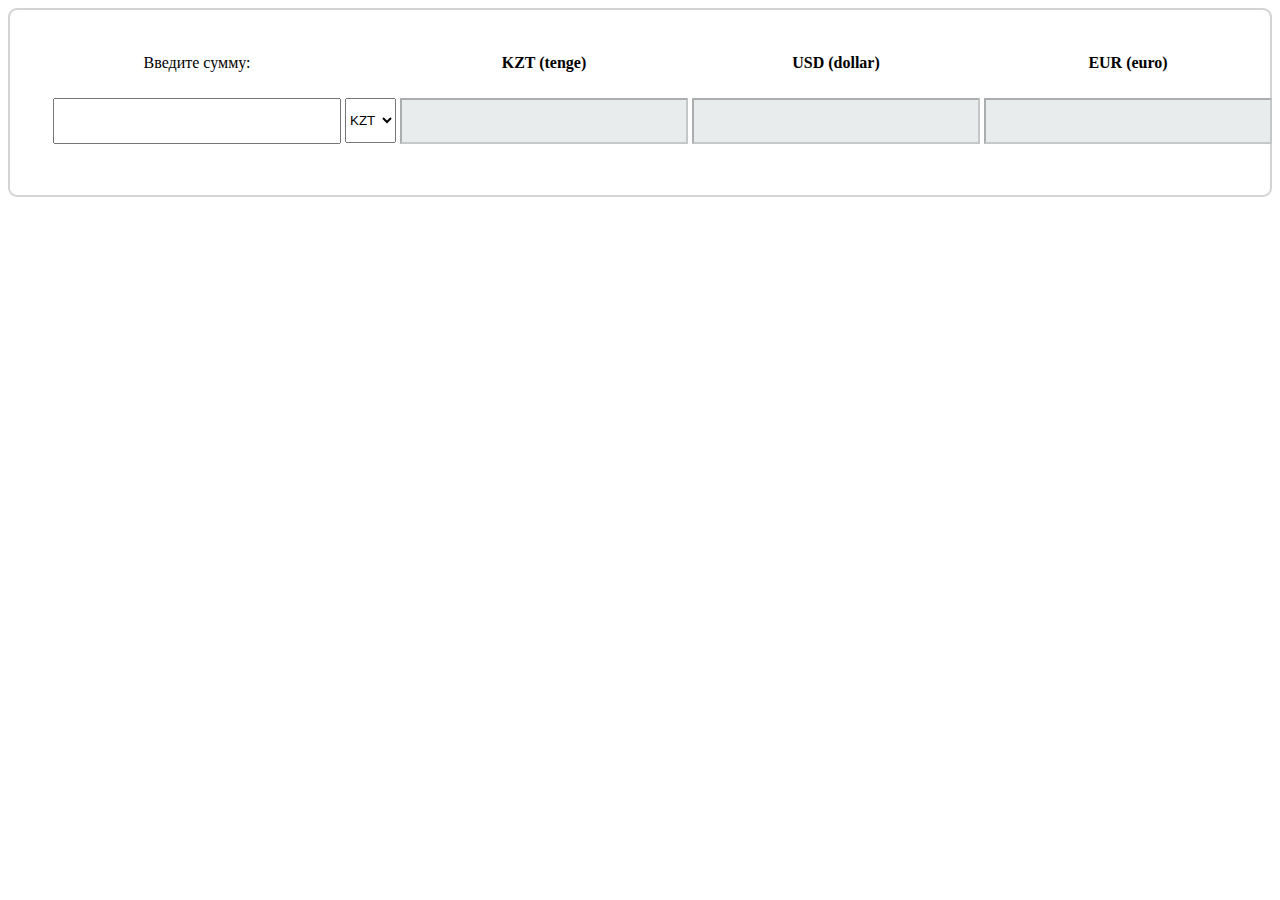
<file: SpringTask3/index.html>
<!DOCTYPE html>
<html lang="en">
<head>
    <meta charset="UTF-8">
    <title>Title</title>
    <link rel="stylesheet" href="style.css">
</head>
<body>
    <div class="main">
        <div class="content">
            <table class="table">
                <tr>
                    <th><p>Введите сумму:</p></th>
                    <th><h4></h4></th>
                    <th><h4>KZT (tenge)</h4></th>
                    <th><h4>USD (dollar)</h4></th>
                    <th><h4>EUR (euro)</h4></th>
                </tr>
                <tr>
                    <td><input id="kz-inp" class="inputs" type="number"></td>
                    <td>
                        <select class="select">
                            <option>KZT</option>
                            <option>USD</option>
                            <option>EUR</option>
                        </select>
                    </td>
                    <td><input id="1kzt" class="inputs1" disabled></td>
                    <td><input id="1usd" class="inputs1" disabled></td>
                    <td><input id="1eur" class="inputs1" disabled></td>
                </tr>
            </table>
        </div>
    </div>
<script src="script.js"></script>
</body>
</html>
</file>
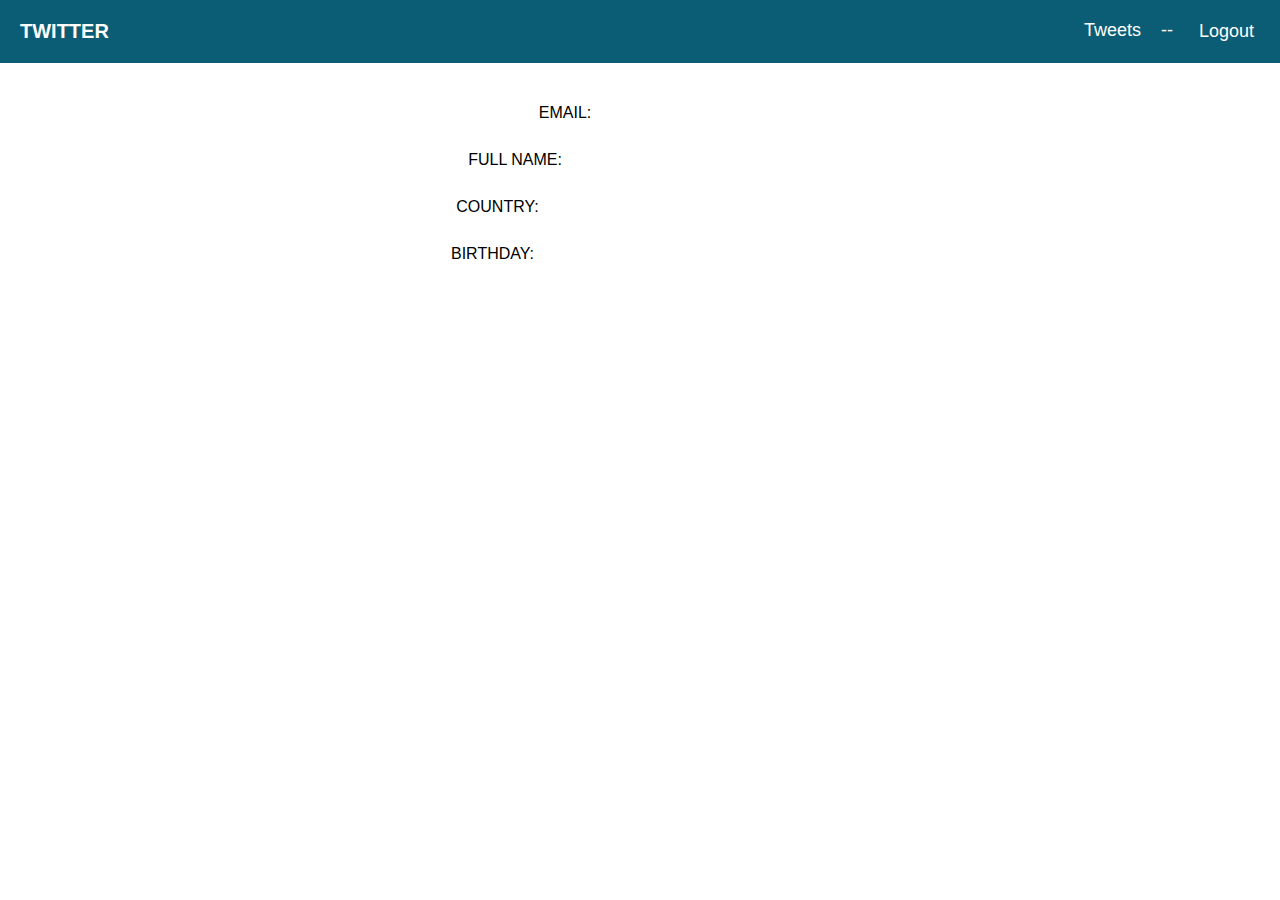
<file: SpringTask4/profile.html>
<!DOCTYPE html>
<html lang="en">
<head>
    <meta charset="UTF-8">
    <title>Title</title>
    <link rel="stylesheet" href="style.css">
</head>
<body>
<div class="content">
    <div class="navbar">
        <div class="logo">
            <a href="#" class="logoButton">
                <strong>TWITTER</strong>
            </a>
        </div>
        <div class="navMenu">
            <div>
                <a href="#" class="menuButton">Tweets</a>
            </div>
            <div>
                <a href="#" class="menuButton" id="profile">--</a>
            </div>
            <form action="login.html" method="post" id="logoutForm" class="logoutStyle">
                <button type="submit" class="menuButton">Logout</button>
            </form>
        </div>
    </div>

    <div class="main">
        <div>
            <div class="registerForm">
                <div>
                    <h1 id="welcome"></h1>
                </div>
                <div class="field-email">
                    <div>
                        <label for="email">EMAIL:</label>
                    </div>
                    <div class="input">
                        <h3 id="email"></h3>
                    </div>
                </div>
                <div class="field-full">
                    <div>
                        <label for="fullName">FULL NAME:</label>
                    </div>
                    <div class="input">
                        <h3 id="fullName"></h3>
                    </div>
                </div>
                <div class="field-country">
                    <div>
                        <label for="country">COUNTRY:</label>
                    </div>
                    <div class="input">
                        <h3 id="country"></h3>
                    </div>
                </div>
                <div class="field-date">
                    <div>
                        <label for="birthdate">BIRTHDAY:</label>
                    </div>
                    <div class="input">
                        <h3 id="birthdate"></h3>
                    </div>
                </div>
            </div>
        </div>
    </div>
</div>
<script src="profile.js"></script>
</body>
</html>
</file>
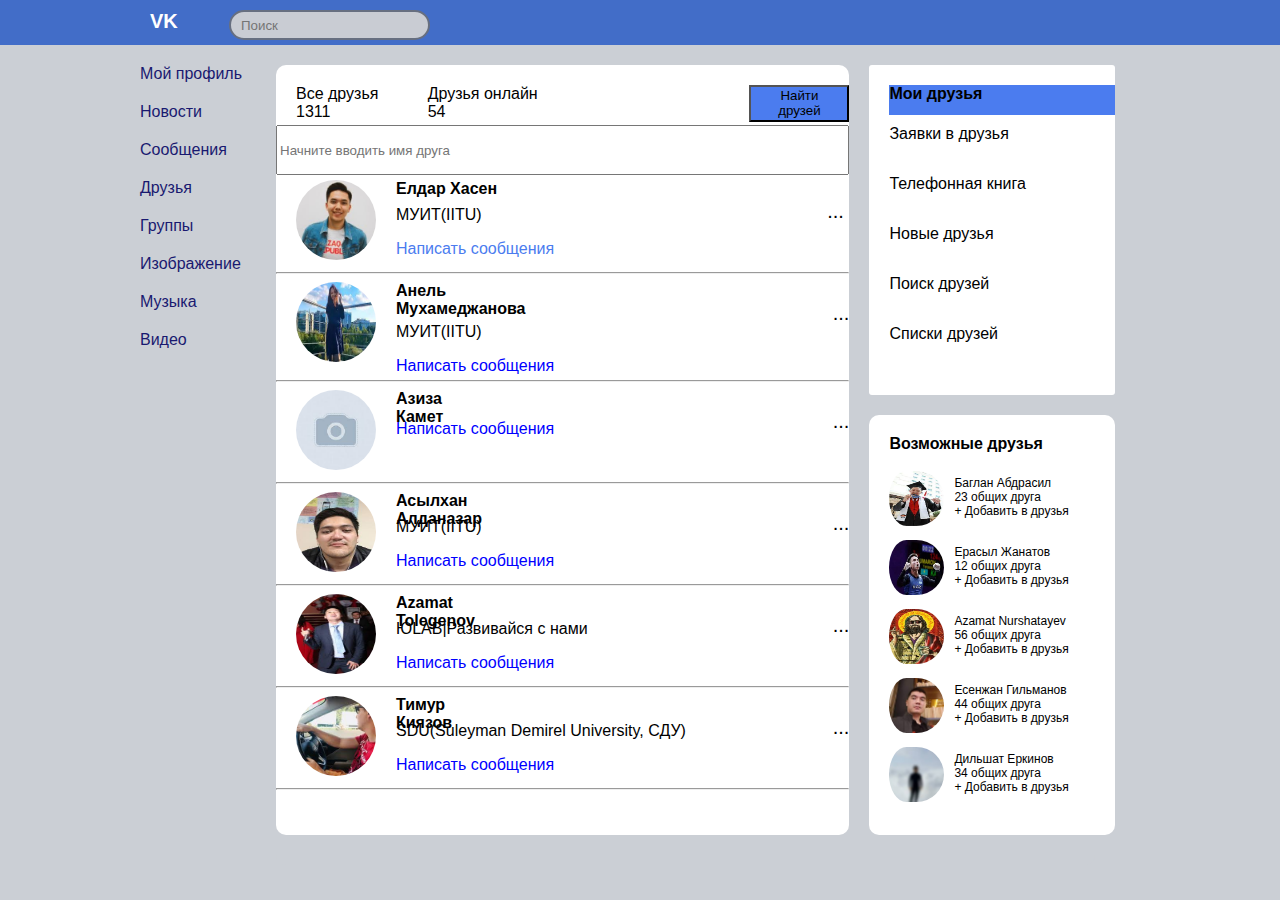
<file: Springtask2/VK/index1.html>
<!DOCTYPE html>
<html lang="en">
<head>
    <meta charset="UTF-8">
    <title>Title</title>
  <link rel="stylesheet" href="style.css">
</head>
<body>
<div >
  <div class="navbar">
    <div class="logo" style="margin-left: 140px; width:70%">
      <a href="#" class="logoButton">
        <strong>VK</strong>
      </a>
    </div>
    <div  style="margin-right: 840px">
      <input class="search" placeholder="Поиск" type="search" name="">
    </div>
  </div>
  <div class="main">
    <div class="menu">
      <div class="menuItem">
        <a href="" class="sslka1">Мой профиль</a>
      </div>
      <div class="menuItem">
        <a href="" class="sslka1">Новости</a>
      </div>
      <div class="menuItem">
        <a href="" class="sslka1">Сообщения</a>
      </div>
      <div class="menuItem">
        <a href="" class="sslka1">Друзья</a>
      </div>
      <div class="menuItem">
        <a href="" class="sslka1">Группы</a>
      </div>
      <div class="menuItem">
        <a href="" class="sslka1">Изображение</a>
      </div>
      <div class="menuItem">
        <a href="" class="sslka1">Музыка</a>
      </div>
      <div class="menuItem">
        <a href="" class="sslka1">Видео</a>
      </div>
    </div>
    <div class="content">
      <div class="mainContent">
        <div class="leftContent">

          <div class="profile">
            <div style="padding-top: 20px;">
              <div class="profItem1">Мои друзья</div>
              <div class="profItem">Заявки в друзья</div>
              <div class="profItem">Телефонная книга</div>
              <div class="profItem">Новые друзья</div>
              <div class="profItem">Поиск друзей</div>
              <div class="profItem">Списки друзей</div>
            </div>
          </div>
          <div class="friends">
            <div style="padding-left:20px"><strong>Возможные друзья</strong></div>
            <br>
            <div style="display:flex; padding-left:10px">
              <div>
                <img style="border-radius: 65px; padding-left: 10px;" width="55" height="55" src="Без%20названия.jpg">
              </div>
              <div style="font-size: 12px; margin-left: 10px; margin-top: 5px">
                Баглан Абдрасил <br>
                23 общих друга<br>
                + Добавить в друзья
              </div>
            </div>
            <div style="display:flex; padding-left:10px; margin-top: 10px">
              <div>
                <img style="border-radius: 65px; padding-left: 10px;" width="55" height="55" src="ерасыл.jpg">
              </div>
              <div style="font-size: 12px; margin-left: 10px; margin-top: 5px">
                Ерасыл Жанатов <br>
                12 общих друга<br>
                + Добавить в друзья
              </div>
            </div>
            <div style="display:flex; padding-left:10px; margin-top: 10px">
              <div>
                <img style="border-radius: 65px; padding-left: 10px;" width="55" height="55" src="azamat.jpg">
              </div>
              <div style="font-size: 12px; margin-left: 10px; margin-top: 5px">
                Azamat Nurshatayev <br>
                56 общих друга<br>
                + Добавить в друзья
              </div>
            </div>
            <div style="display:flex; padding-left:10px; margin-top: 10px">
              <div>
                <img style="border-radius: 65px; padding-left: 10px;" width="55" height="55" src="esen.jpg">
              </div>
              <div style="font-size: 12px; margin-left: 10px; margin-top: 5px">
                Есенжан Гильманов <br>
                44 общих друга<br>
                + Добавить в друзья
              </div>
            </div>
            <div style="display:flex; padding-left:10px; margin-top: 10px">
              <div>
                <img style="border-radius: 65px; padding-left: 10px;" width="55" height="55" src="dil.jpg">
              </div>
              <div style="font-size: 12px; margin-left: 10px; margin-top: 5px">
                Дильшат Еркинов <br>
                34 общих друга<br>
                + Добавить в друзья
              </div>
            </div>
          </div>

        </div>
        <div class="rightContent">
          <div>
            <div class="posts">
              <div style="display:flex;">
                <div style="margin-left:20px">Все друзья 1311</div>
                <div style="margin-left:20px">Друзья онлайн 54</div>
                <div style="margin-left: 200px; height:40px">
                  <button style="background-color: #4B7CEF; width:100px;height:37px; padding-bottom: 10px">Найти друзей</button>
                </div>
              </div>
              <div ><input style="height: 50px; width: 100%;" type="search" placeholder="Начните вводить имя друга"></div>
              <div style="display:flex; padding-left:20px;padding-top:5px;">
                <div>
                  <img style="border-radius: 50px;" width="80" height="80" src="Без%20названия%20(1).jpg">
                </div>
                <div style="padding-left:20px; height: 30px;">
                  <div style="display:flex; height:10px">
                    <strong>Елдар Хасен</strong>
                    <p style="margin-left:330px; font-size:20px;">...</p>
                  </div>
                  <p>МУИТ(IITU)</p>
                  <div style="height: 10px">
                    <a style="color: #4B7CEF;" class="sslka">Написать сообщения</a>
                  </div>
                </div>
              </div>
              <hr>
              <div style="display:flex; padding-left:20px;">
                <div > <img style="border-radius: 50px;" width="80" height="80" src="Без%20названия%20(2).jpg">

                </div>
                <div style="padding-left:20px; height: 90px;">
                  <div style="display:flex; height: 25px">
                    <strong>Анель Мухамеджанова</strong>
                    <p style="margin-left:256px; font-size:20px;">...</p></div>
                  <p>МУИТ(IITU)</p>
                  <div style="height: 10px">
                    <a href="" class="sslka">Написать сообщения</a>
                  </div>
                </div>
              </div>
              <hr>
              <div style="display:flex; padding-left:20px;">
                <div > <img style="border-radius: 50px;" width="80" height="80" src="images.jpg">

                </div>
                <div style="padding-left:20px; height: 30px;">
                  <div style="display:flex; height:10px">
                    <strong >Азиза Камет</strong>
                    <p style="margin-left:342px; font-size:20px;">...</p></div>
                  <div style="height: 10px; margin-top: 20px">
                    <a class="sslka">Написать сообщения</a>
                  </div>
                </div>
              </div>
              <hr>
              <div style="display:flex; padding-left:20px;">
                <div > <img style="border-radius: 50px;" width="80" height="80" src="Без%20названия%20(3).jpg">

                </div>
                <div style="padding-left:20px; height: 30px;">
                  <div style="display:flex; height:10px">
                    <strong>Асылхан Алданазар</strong>
                    <p style="margin-left:279px; font-size:20px;">...</p></div>
                  <p>МУИТ(IITU)</p>
                  <div style="height: 10px">
                    <a href="" class="sslka">Написать сообщения</a>
                  </div>
                </div>
              </div>
              <hr>
              <div style="display:flex; padding-left:20px;">
                <div ><img style="border-radius: 50px;" width="80" height="80" src="Без%20названия%20(4).jpg">
                </div>
                <div style="padding-left:20px; height: 30px;">
                  <div style="display:flex; height:10px">
                    <strong>Azamat Tolegenov</strong>
                    <p style="margin-left:300px; font-size:20px;">...</p></div>
                  <p>ЮLAB|Развивайся с нами</p>
                  <div style="height: 10px">
                    <a href="" class="sslka">Написать сообщения</a>
                  </div>
                </div>
              </div>
              <hr>
              <div style="display:flex; padding-left:20px;">
                <div>
                  <img style="border-radius: 50px;" width="80" height="80" src="Без%20названия%20(5).jpg">

                </div>
                <div style="padding-left:20px; height: 30px;">
                  <div style="display:flex; height:10px">
                    <strong>Тимур Киязов</strong>
                    <p style="margin-left:330px; font-size:20px;">...</p></div>
                  <p>SDU(Suleyman Demirel University, СДУ)</p>
                  <div style="height: 10px">
                    <a class="sslka">Написать сообщения</a>
                  </div>
                </div>
              </div>
              <hr>
            </div>
          </div>
        </div>
      </div>
    </div>
  </div>
</div>
</body>
</html>
</file>
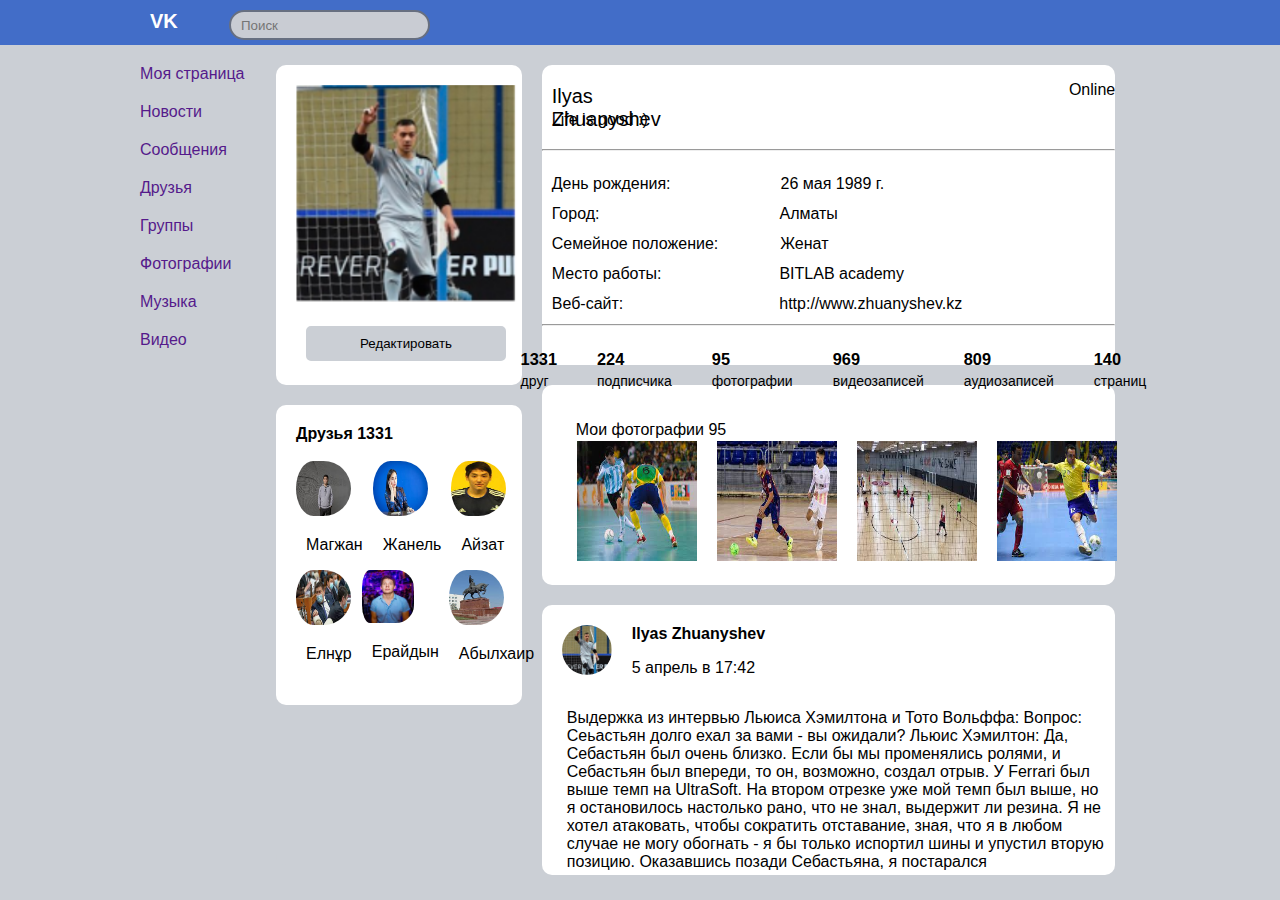
<file: Springtask2/VK/index2.html>
<!DOCTYPE html>
<html lang="en">
<head>
    <meta charset="UTF-8">
    <title>First</title>
    <link rel="stylesheet" href="style2.css">
</head>
<body>
<div>
    <div class="navbar">
        <div class="logo" style="margin-left: 140px; width:70%">
            <div class="logoButton">
                <strong>VK</strong>
            </div>
        </div>
        <div  style="margin-right: 840px">
            <input class="search" placeholder="Поиск" type="search">
        </div>
    </div>
    <div class="main">
        <div class="menu">
            <div class="menuItem">
                <a href="" class="sslka">Моя страница</a>
            </div>
            <div class="menuItem">
                <a href="" class="sslka">Новости</a>
            </div>
            <div class="menuItem">
                <a href="" class="sslka">Сообщения</a>
            </div>
            <div class="menuItem">
                <a href="" class="sslka">Друзья</a>
            </div>
            <div class="menuItem">
                <a href="" class="sslka">Группы</a>
            </div>
            <div class="menuItem">
                <a href="" class="sslka">Фотографии</a>
            </div>
            <div class="menuItem">
                <a href="" class="sslka">Музыка</a>
            </div>
            <div class="menuItem">
                <a href="" class="sslka">Видео</a>
            </div>
        </div>
        <div class="content">
            <div class="mainContent">
                <div class="leftContent">
                    <div class="profile">
                        <div class="avatar">
                            <img style="height: 70%; width: 150%; padding-right: 30px" src="photo.png">
                        </div>
                        <div class="edit" >
                            <button style="background-color: #CBCFD5;color: black; border: 2px solid #CBCFD5; height: 35px;
								width: 200px;margin-left: 30px; margin-bottom: 20px; border-radius: 5px;">Редактировать </button>
                        </div>
                    </div>
                    <div class="friends">
                        <div style="padding-left:20px">
                            <strong>Друзья 1331</strong>
                        </div>
                        <br>
                        <div style="display:flex; padding-left:10px">
                            <div>
                                <img style="border-radius: 30px; padding-left: 10px;" width="55" height="55" src="mg.jpg">
                                <p  style="padding-left:20px">Магжан</p>
                            </div>
                            <div>
                                <img style="border-radius: 30px;padding-left: 10px;" width="55" height="55" src="zhan.jpg">
                                <p style="padding-left:20px">Жанель</p>
                            </div>
                            <div>
                                <img style="border-radius: 30px;padding-left: 10px;" width="55" height="55" src="233.jpg">
                                <p style="padding-left:20px">Айзат</p>
                            </div>
                        </div>
                        <div style="display:flex; padding-left:10px">
                            <div>
                                <img style="border-radius: 30px; padding-left: 10px;" width="55" height="55" src="333.jpg">
                                <p style="padding-left:20px">Елнұр</p></div>
                            <div>
                                <img style="border-radius: 18px;padding-left: 10px;" width="52" height="53" src="ерайдын.jpg">
                                <p style="padding-left:20px">Ерайдын</p></div>
                            <div>
                                <img style="border-radius: 30px;padding-left: 10px;" width="55" height="55" src="images%20(1).jpg">
                                <p style="padding-left:20px">Абылхаир</p>
                            </div>
                        </div>
                    </div>
                </div>
                <div class="rightContent">
                    <div>
                        <div class="person">
                            <div class="personNS" style="display: flex; height: 30px;">
                                <div style="height: 20px; padding-left: 10px;">
                                    <p style="font-size: 20px;">Ilyas Zhuanyshev</p>
                                </div>
                                <div style="margin-left:380px">
                                    <p style="text-align: right;">Online</p>
                                </div>
                            </div>
                            <div style="margin-bottom: 20px; padding-left: 10px;">
                                <p>Life is good :)</p>
                            </div>
                            <hr >
                            <div class="personInfo" style="margin-bottom:25px">
                                <div class="infors">
                                    <div>
                                        <p>День рождения:</p>
                                    </div>
                                    <div style="margin-left:110px">
                                        <p>26 мая 1989 г.</p>
                                    </div>
                                </div>
                                <div class="infors">
                                    <div>
                                        <p>Город:</p>
                                    </div>
                                    <div style="margin-left:180px">
                                        <p>Алматы</p>
                                    </div>
                                </div>
                                <div class="infors">
                                    <div>
                                        <p>Семейное положение:</p>
                                    </div>
                                    <div style="margin-left:62px">
                                        <p>Женат</p>
                                    </div>
                                </div>
                                <div class="infors">
                                    <div><p>Место работы:</p></div>
                                    <div style="margin-left:118px"><p>BITLAB academy</p></div>
                                </div>
                                <div class="infors">
                                    <div><p>Веб-сайт:</p></div>
                                    <div style="margin-left:156px">
                                        <p>http://www.zhuanyshev.kz</p>
                                    </div>
                                </div>
                            </div>
                            <hr>
                            <div class="personStatic">
                                <div class="item">
                                    <div style="height:9px"><h3>1331</h3></div>
                                    <div><p>друг</p></div></div>
                                <div class="item">
                                    <div style="height:9px"><h3>224</h3></div>
                                    <div><p>подписчика</p></div></div>
                                <div class="item"><div style="height:9px">
                                    <h3>95</h3></div>
                                    <div><p>фотографии</p></div></div>
                                <div class="item">
                                    <div style="height:9px"><h3>969</h3></div>
                                    <div><p>видеозаписей</p></div></div>
                                <div class="item">
                                    <div style="height:9px"><h3>809</h3></div>
                                    <div><p>аудиозаписей</p></div></div>
                                <div class="item">
                                    <div style="height:9px"><h3>140</h3></div>
                                    <div><p>страниц</p></div></div>
                            </div>
                        </div>
                        <div class="images">
                            <div style="height:25px; padding-left: 34px;margin-bottom: -5px;">
                                <p>Мои фотографии 95</p>
                            </div>
                            <div class="imgItems">
                                <div style="padding-left:20px">
                                    <img width="120" height="120" src="f1.jpg"></div>
                                <div style="padding-left:20px"><img width="120" height="120" src="f2.jpg"></div>
                                <div style="padding-left:20px"><img width="120" height="120" src="f3.jpg"></div>
                                <div style="padding-left:20px"><img width="120" height="120" src="f4.jpg"></div>
                            </div>
                        </div>
                        <div class="posts">
                            <div style="display:flex; padding-left:20px">
                                <div> <img style="border-radius: 30px;" width="50" height="50" src="photo.png"></div>

                                <div style="padding-left:20px">
                                    <strong>Ilyas Zhuanyshev</strong>
                                    <p>5 апрель в 17:42</p>
                                </div>
                            </div>
                            <div style="margin-left: 15px">
                                <p style="margin-bottom: 40px; margin-left: 10px; margin-right: 10px">Выдержка из интервью Льюиса Хэмилтона и Тото Вольффа: Вопрос: Сеьастьян долго
                                    ехал за вами - вы ожидали? Льюис Хэмилтон: Да, Себастьян был очень близко.
                                    Если бы мы променялись ролями, и Себастьян был впереди, то он, возможно, создал
                                    отрыв. У Ferrari был выше темп на UltraSoft. На втором отрезке уже мой темп был
                                    выше, но я остановилось настолько рано, что не знал, выдержит ли резина. Я не хотел
                                    атаковать, чтобы сократить отставание, зная, что я в любом случае не могу обогнать -
                                    я бы только испортил шины и упустил вторую позицию. Оказавшись позади Себастьяна, я
                                    постарался
                                </p></div>
                        </div>
                    </div>
                </div>
            </div>
        </div>
    </div>
</div>
</body>
</html>
</file>
<file: SpringTask3/style.css>
body{
    font-family: "Arial Unicode MS";
}
.select{
    height: 45px;
}
.content{
    border: 2px solid lightgray;
    border-radius: 9px;
    padding-bottom: 25px;
}
.table{
    display: flex;
    width: 100%;
    height: 160px;
    padding: 20px;
    margin-left: 20px;
}
.inputs{
    height: 40px;
    width: 280px;
    font-size: 20px;
    justify-content: space-between;
}
.inputs1{
    height: 40px;
    width: 280px;
    font-size: 20px;
    justify-content: space-between;
    background-color: #e8eced
}

p{
    font-weight: normal;
}
</file>
<file: SpringTask4/style.css>
body{
    margin: 0;
    font-family: Arial, serif;
}
.navbar {
    padding: 20px;
    background-color: #0a5d74;
    display: flex;
}

.logo {
    width: 40%;
}

.navMenu {
    width: 60%;
    display: flex;
    flex-direction: row;
    justify-content: end;
}

.logoButton {
    color: white;
    text-decoration: none;
    font-size: 20px;
}

.menuButton {
    text-decoration: none;
    font-size: 18px;
    color: white;
    margin-left: 20px;
}
.logoutStyle button{
    background-color: #0a5d74;
    border: none;
}

.registerForm {
    display: flex;
    flex-direction: column;
    align-items: center;
    padding: 20px;
}

.field {
    padding: 10px;
    margin-left: 60px;
}
.field-email{
    margin-right: 150px;
}
.field-full{
    margin-right: 250px;
}
.field-country{
    margin-right: 285px;
}
.field-date{
    margin-right: 295px;
}
.input input, select {
    width: 300px;
    height: 40px;
}
.input {
    padding-top: 10px;
}

.submitButton {
    height: 40px;
    width: 150px;
    border: none;
    background-color: #02058b;
    color: aliceblue;
    margin-right: 160px;
}
.error{
    color: #ff0018;
}
</file>
<file: Springtask2/VK/style.css>
body{
    margin:0px;
    font-family: Arial;
    background-color: #CBCFD5
}
.main {
    padding-top: 20px;
    display: grid;
    grid-template-rows: 60px 1fr;
    grid-template-columns: 20% 80%;
    grid-gap: 20px;
    grid-template-areas:"m n";
}

.navbar{
    height: 25px;
    padding: 10px;
    background-color: #426DC8;
    display: flex;
}
.logo{
    width: 40%;
}

.menu{
    grid-area: m;
    background-color: #CBCFD5;

}
.logoButton{
    color: white;
    text-decoration: none;
    font-size: 20px;
}


.content{
    background-color: #CBCFD5;
    grid-area: n;
    width: 80%;
    border-radius: 10px;
    height: 800px;
}
.search{
    padding-bottom: 10px;
    height: 30px;
    background-color: #C9CCD3 ;
    border: 2px solid #676F80;
    border-radius: 20px;
    padding: 10px;
}
.mainContent{
    background-color:  #CBCFD5;
    display: grid;
    grid-template-rows: 60px 1fr;
    grid-template-columns: 70% 30%;
    grid-gap: 20px;
    grid-template-areas:"right left";
}
.leftContent{
    background-color: #CBCFD5;
    grid-area: left;
    border-radius: 10px;
    height: 100%;
}
.rightContent{
    background-color:  #CBCFD5;
    grid-area: right;
    border-radius: 10px;
    height: 100%;
}

.profile{
    margin-bottom: 20px;
    background-color: white;
    border-radius: 3px;
    height: 330px;
}
.friends{
    height: 400px;
    border-radius: 10px;
    padding-top: 20px;
    background-color: white;
}

.posts{
    padding-left: -5px;
    height: 750px;
    border-radius: 10px;
    padding-top: 20px;
    background-color: white;
}
 button{
    background-color: #4B7CEF;
    width:100px;
    height:29px;
}
.profItem1{
    margin-left: 20px;
    background-color: #4B7CEF;
    height: 30px;
    font-weight: bold;
    margin-bottom: 10px;
    justify-content: center;
}

.item{
    height: 20px;
    padding-left: 40px;
}
.menuItem{
    padding-left: 140px;
    padding-bottom: 20px;
    text-decoration: none;
}
.sslka{
    text-decoration: none;
    color: blue;
}
.sslka1{
    text-decoration: none;
    color: midnightblue;
}
.profItem{
    height: 50px;
    padding-left: 20px;
}
</file>
<file: Springtask2/VK/style2.css>
body{
    margin: 0px;
    font-family: Arial;
    background-color: #CBCFD5;
}
.main {
    padding-top: 20px;
    display: grid;
    grid-template-rows: 60px 1fr;
    grid-template-columns: 20% 80%;
    grid-gap: 20px;
    grid-template-areas:"m n";
}

.navbar{
    height: 25px;
    padding: 10px;
    background-color: #426DC8;
    display: flex;
}
.logo{
    width: 40%;
}

.menu{
    grid-area: m;
    background-color: #CBCFD5;

}
.logoButton{
    color: white;
    text-decoration: none;
    font-size: 20px;
}


.content{
    background-color: #CBCFD5;
    grid-area: n;
    width: 80%;
    border-radius: 10px;
    height: 800px;
}
.search{
    padding-bottom: 10px;
    height: 30px;
    background-color: #C9CCD3 ;
    border: 2px solid #676F80;
    border-radius: 20px;
    padding: 10px;
}
.mainContent{
    background-color:  #CBCFD5;
    display: grid;
    grid-template-rows: 60px 1fr;
    grid-template-columns: 30% 70%;
    grid-gap: 20px;
    grid-template-areas:"left right";
}
.leftContent{
    background-color: #CBCFD5;
    grid-area: left;
    border-radius: 10px;
    height: 100%;
}
.rightContent{
    background-color:  #CBCFD5;
    grid-area: right;
    border-radius: 10px;
    height: 100%;
}

.profile{
    margin-bottom: 20px;
    background-color: white;
    border-radius: 10px;
    height: 320px;
}
.friends{
    height: 280px;
    border-radius: 10px;
    padding-top: 20px;
    background-color: white;
}
.person{
    margin-bottom: 20px;
    background-color: white;
    border-radius: 10px;
    height: 300px;
}
.personStatic{
    margin-left: -30px;
    display:flex;
    height: 90px;
    font-size: 14px;
    justify-content: center;

}
.images{
    height: 180px;
    border-radius: 10px;
    padding-top: 20px;
    background-color: white;
}
.posts{
    margin-top: 20px;
    height: 250px;
    border-radius: 10px;
    padding-top: 20px;
    background-color: white;
}
.avatar{
    padding: 20px;
    width: 60%;
}
.infors{
    display: flex;
    padding-left: 10px;
    width: 80%;
    height: 20px;
    margin-bottom: 10px;
}
.item{
    height: 20px;
    padding-left: 40px;
}
.menuItem{
    padding-left: 140px;
    padding-bottom: 20px;
    text-decoration: none;
}
.sslka{
    text-decoration: none;
}
.imgItems{
    display: flex;
    padding-left: 15px;
    margin-bottom: 30px;
}
</file>
